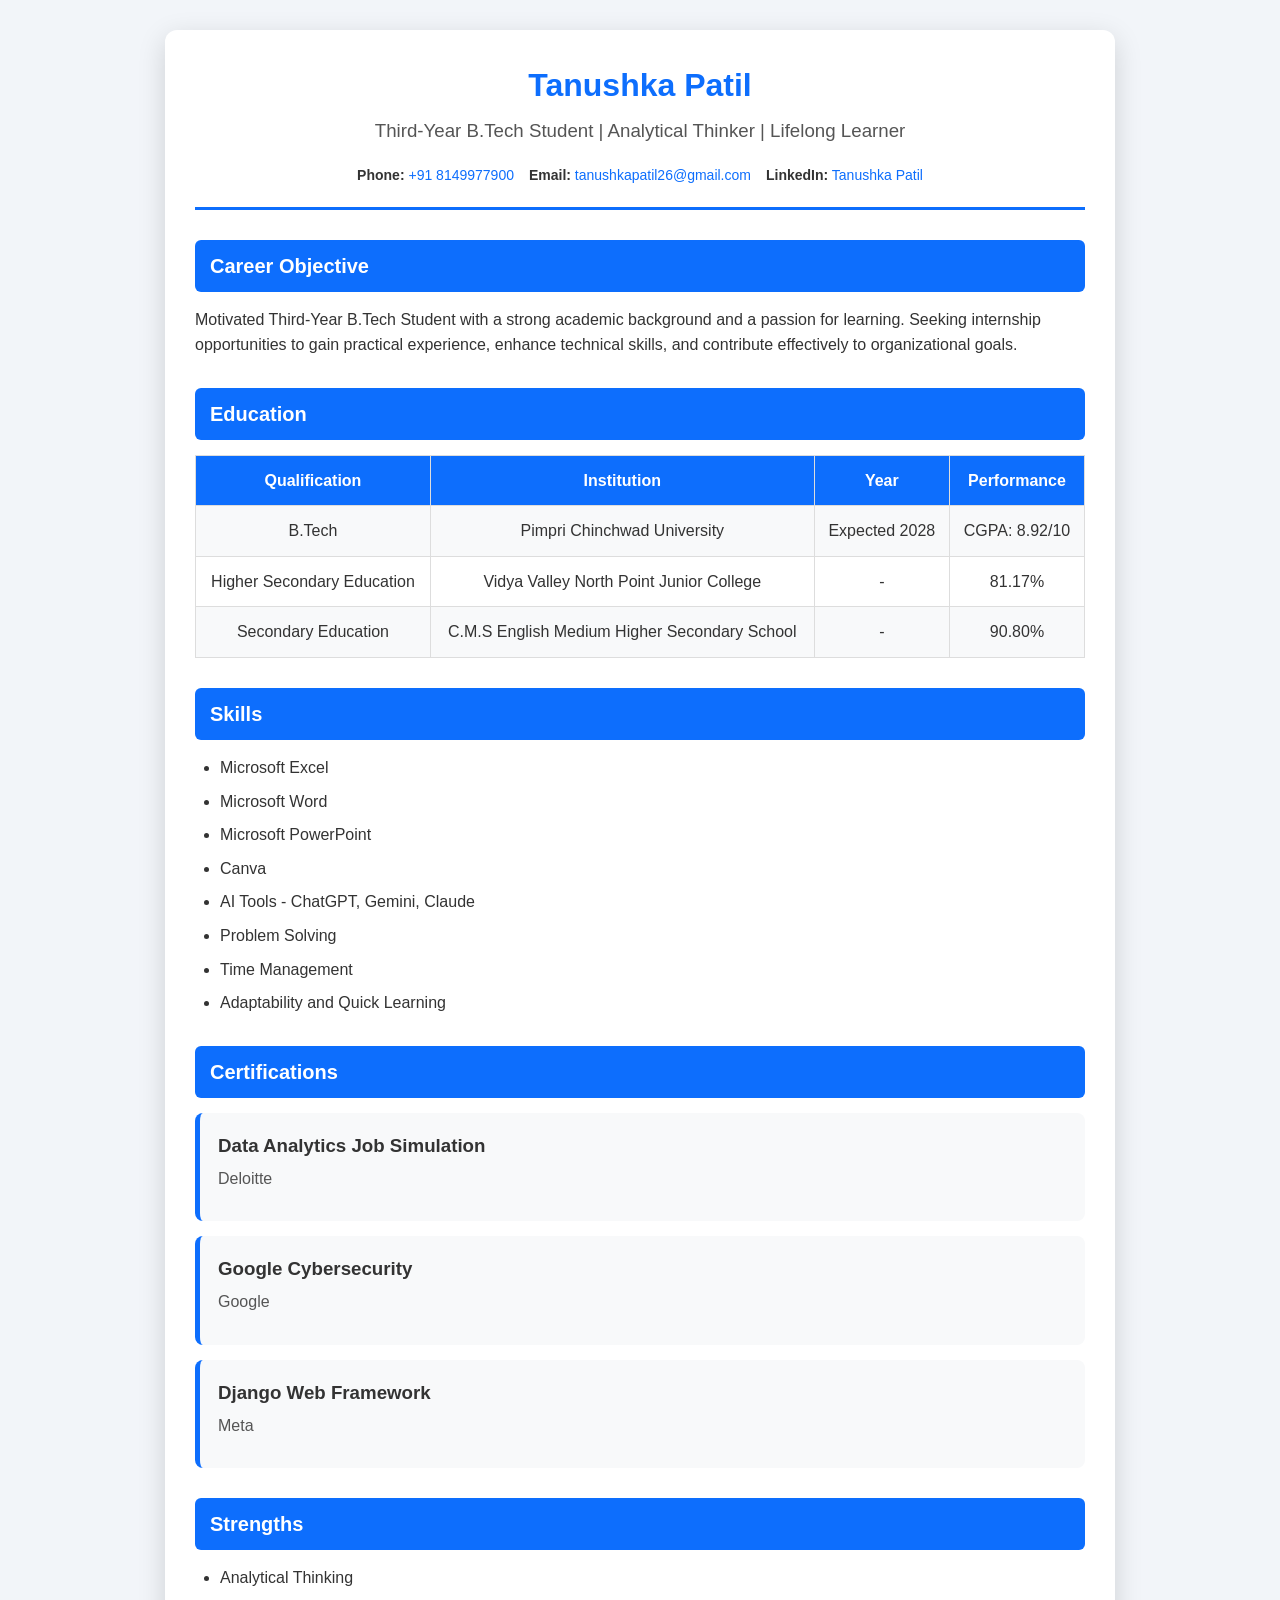
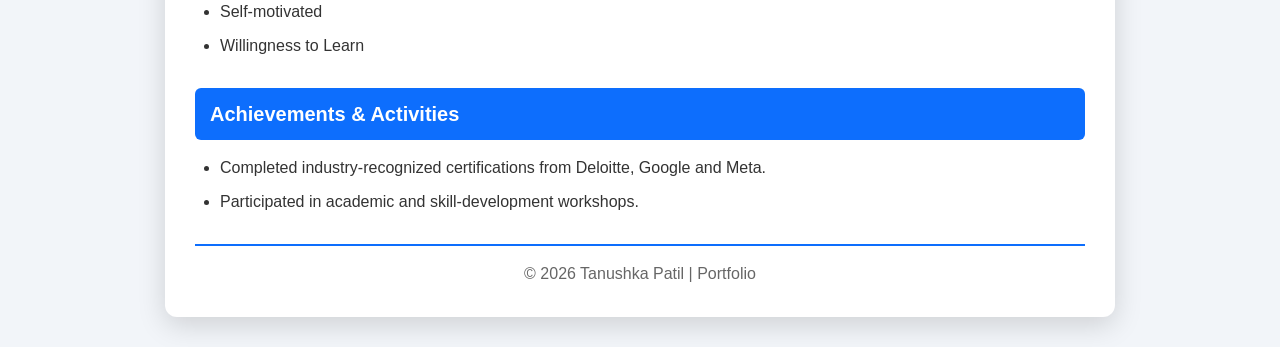
<file: index.html>
<!DOCTYPE html>
<html lang="en">
<head>
    <meta charset="UTF-8">
    <meta name="viewport" content="width=device-width, initial-scale=1.0">
    <title>Tanushka Patil | Portfolio</title>
    <link rel="stylesheet" href="style.css">
</head>

<body>

<div class="container">

    <header>
        <h1>Tanushka Patil</h1>
        <h3>Third-Year B.Tech Student | Analytical Thinker | Lifelong Learner</h3>

        <div class="contact">
            <span>
                <strong>Phone:</strong>
                <a href="tel:+918149977900">+91 8149977900</a>
            </span>

            <span>
                <strong>Email:</strong>
                <a href="mailto:tanushkapatil26@gmail.com">
                    tanushkapatil26@gmail.com
                </a>
            </span>

            <span>
                <strong>LinkedIn:</strong>
                <a href="#" target="_blank">Tanushka Patil</a>
            </span>
        </div>
    </header>


    <section>
        <h2>Career Objective</h2>

        <p>
            Motivated Third-Year B.Tech Student with a strong academic
            background and a passion for learning. Seeking internship
            opportunities to gain practical experience, enhance technical
            skills, and contribute effectively to organizational goals.
        </p>
    </section>


    <section>
        <h2>Education</h2>

        <table>
            <tr>
                <th>Qualification</th>
                <th>Institution</th>
                <th>Year</th>
                <th>Performance</th>
            </tr>

            <tr>
                <td>B.Tech</td>
                <td>Pimpri Chinchwad University</td>
                <td>Expected 2028</td>
                <td>CGPA: 8.92/10</td>
            </tr>

            <tr>
                <td>Higher Secondary Education</td>
                <td>Vidya Valley North Point Junior College</td>
                <td>-</td>
                <td>81.17%</td>
            </tr>

            <tr>
                <td>Secondary Education</td>
                <td>C.M.S English Medium Higher Secondary School</td>
                <td>-</td>
                <td>90.80%</td>
            </tr>
        </table>
    </section>


    <section>
        <h2>Skills</h2>

        <ul>
            <li>Microsoft Excel</li>
            <li>Microsoft Word</li>
            <li>Microsoft PowerPoint</li>
            <li>Canva</li>
            <li>AI Tools - ChatGPT, Gemini, Claude</li>
            <li>Problem Solving</li>
            <li>Time Management</li>
            <li>Adaptability and Quick Learning</li>
        </ul>
    </section>


    <section>
        <h2>Certifications</h2>

        <div class="card">
            <h3>Data Analytics Job Simulation</h3>
            <p>Deloitte</p>
        </div>

        <div class="card">
            <h3>Google Cybersecurity</h3>
            <p>Google</p>
        </div>

        <div class="card">
            <h3>Django Web Framework</h3>
            <p>Meta</p>
        </div>
    </section>


    <section>
        <h2>Strengths</h2>

        <ul>
            <li>Analytical Thinking</li>
            <li>Self-motivated</li>
            <li>Willingness to Learn</li>
        </ul>
    </section>


    <section>
        <h2>Achievements & Activities</h2>

        <ul>
            <li>
                Completed industry-recognized certifications from
                Deloitte, Google and Meta.
            </li>

            <li>
                Participated in academic and skill-development workshops.
            </li>
        </ul>
    </section>


    <footer>
        <p>© 2026 Tanushka Patil | Portfolio</p>
    </footer>

</div>

</body>
</html>
</file>
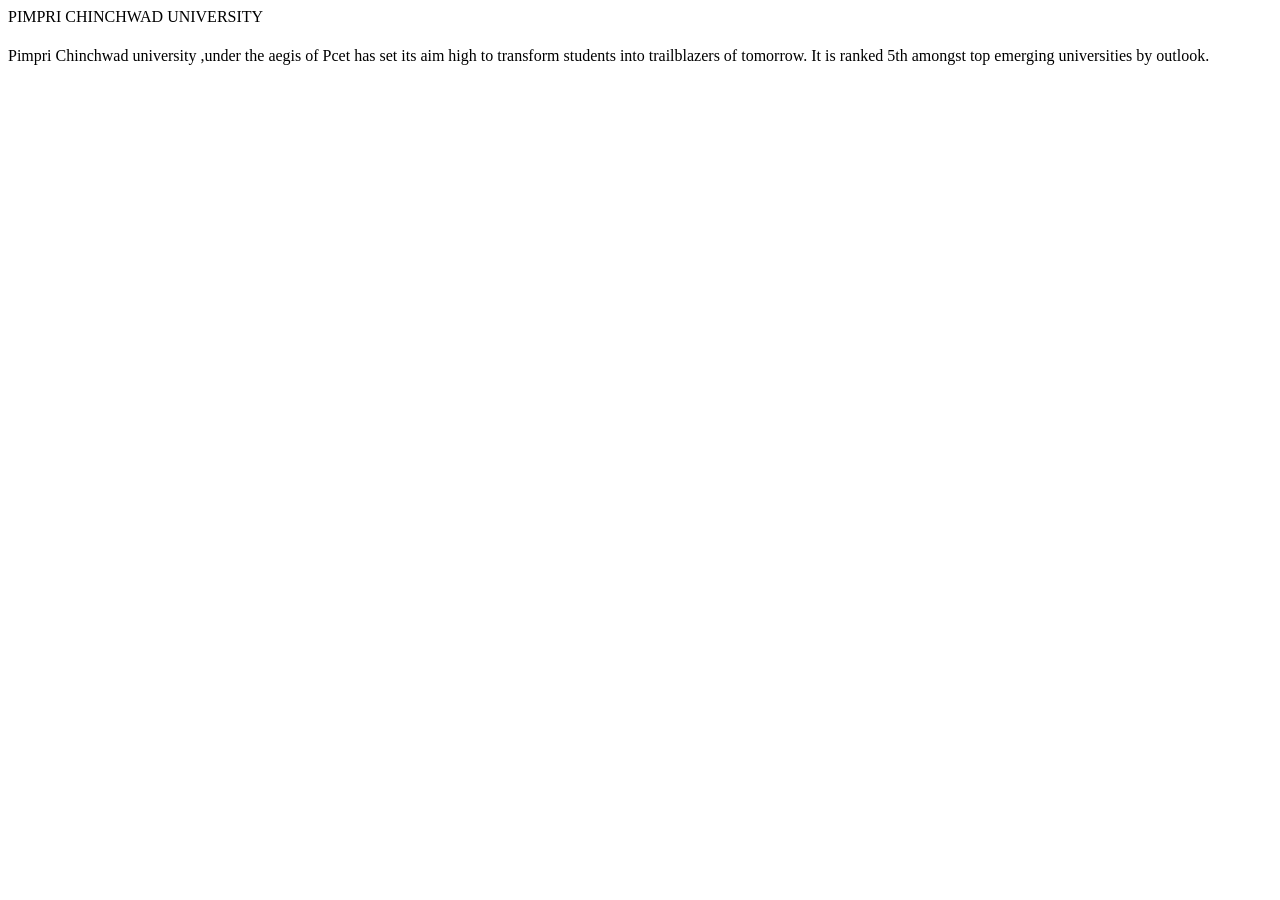
<file: TANU 1.html>
<html>
<head>
<tiltle> PIMPRI CHINCHWAD UNIVERSITY</title>
</head>
<body style=background-color:-"red">
<h1> </h1>

<p> Pimpri Chinchwad university ,under the aegis of Pcet has set its aim high to transform students into trailblazers of tomorrow.
It is ranked 5th amongst top emerging universities by outlook.</p>
</body>
</html>
</file>
<file: style.css>
* {
    margin: 0;
    padding: 0;
    box-sizing: border-box;
    font-family: "Segoe UI", sans-serif;
}

body {
    background: #f2f5f9;
    color: #333;
    line-height: 1.6;
}

.container {
    width: 85%;
    max-width: 950px;
    margin: 30px auto;
    background: #fff;
    padding: 30px;
    border-radius: 12px;
    box-shadow: 0 8px 28px rgba(0, 0, 0, 0.15);
}

header {
    text-align: center;
    padding-bottom: 20px;
    border-bottom: 3px solid #0d6efd;
}

header h1 {
    color: #0d6efd;
    margin-bottom: 5px;
}

header h3 {
    color: #555;
    font-weight: 500;
    margin-bottom: 18px;
}

.contact {
    display: flex;
    justify-content: center;
    align-items: center;
    flex-wrap: wrap;
    gap: 15px;
    font-size: 14px;
}

.contact a {
    color: #0d6efd;
    text-decoration: none;
}

.contact a:hover {
    text-decoration: underline;
}

section {
    margin-top: 30px;
}

section h2 {
    background: #0d6efd;
    color: white;
    padding: 10px 15px;
    border-radius: 6px;
    margin-bottom: 15px;
    font-size: 20px;
}

section p {
    margin-bottom: 12px;
}

ul {
    padding-left: 25px;
}

li {
    margin-bottom: 8px;
}

table {
    width: 100%;
    border-collapse: collapse;
    margin-top: 10px;
}

table th {
    background: #0d6efd;
    color: white;
    padding: 12px;
    border: 1px solid #ddd;
}

table td {
    padding: 12px;
    border: 1px solid #ddd;
    text-align: center;
}

table tr:nth-child(even) {
    background: #f8f9fa;
}

table tr:hover {
    background: #eef5ff;
}

.card {
    background: #f8f9fa;
    padding: 18px;
    margin-bottom: 15px;
    border-left: 5px solid #0d6efd;
    border-radius: 8px;
    transition: 0.3s;
}

.card:hover {
    transform: translateY(-5px);
    box-shadow: 0 6px 15px rgba(0, 0, 0, 0.15);
}

.card h3 {
    color: #333;
    margin-bottom: 5px;
}

.card p {
    color: #555;
}

footer {
    text-align: center;
    margin-top: 30px;
    padding-top: 15px;
    border-top: 2px solid #0d6efd;
    color: #666;
}


@media (max-width: 768px) {

    .container {
        width: 95%;
        padding: 20px;
    }

    .contact {
        flex-direction: column;
        gap: 8px;
    }

    table {
        font-size: 13px;
    }

    table th,
    table td {
        padding: 8px;
    }

    section h2 {
        font-size: 18px;
    }
}
</file>
